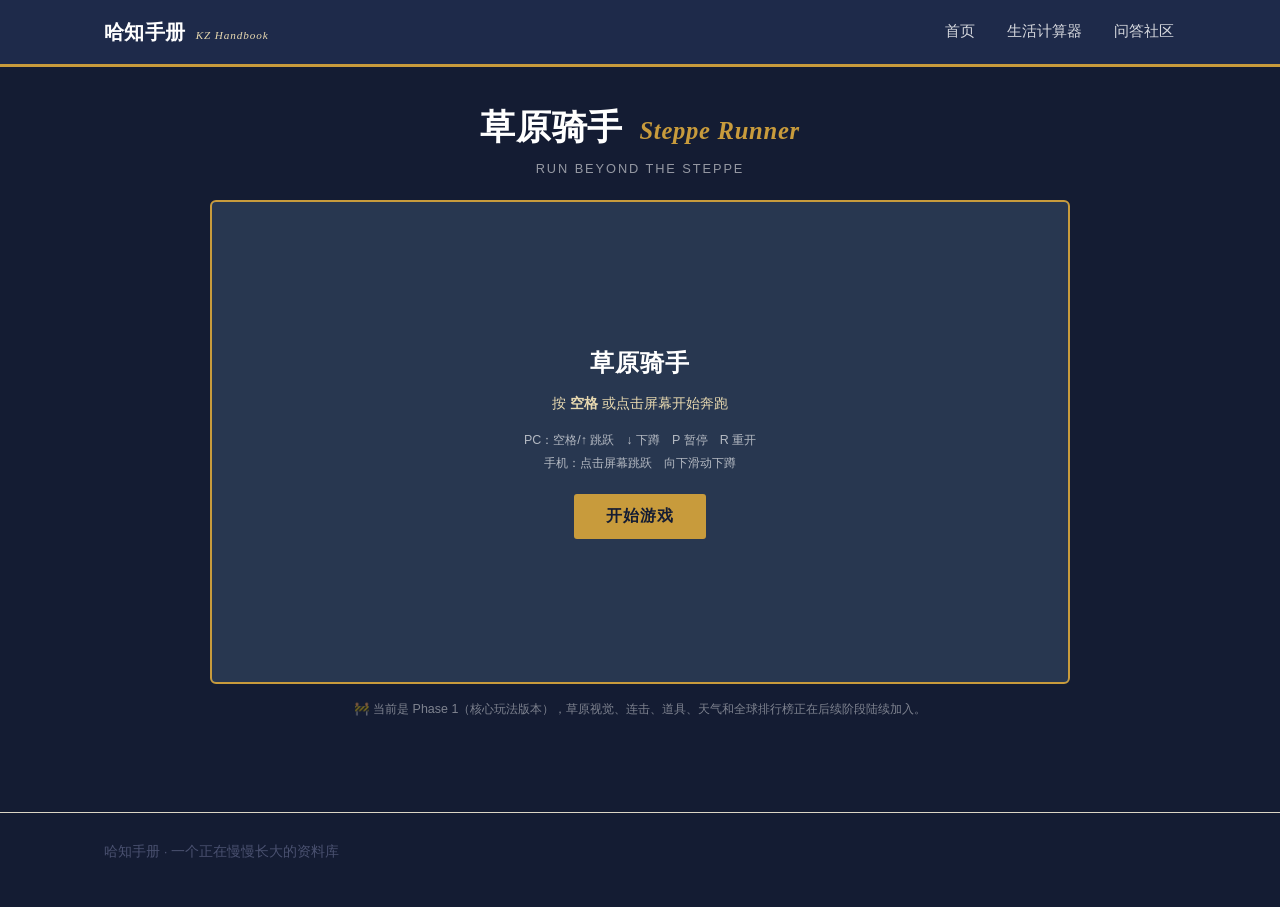
<file: games/steppe-runner.html>
<!DOCTYPE html>
<html lang="zh-CN">
<head>
<meta charset="UTF-8">
<meta name="viewport" content="width=device-width, initial-scale=1.0, maximum-scale=1.0, user-scalable=no">
<title>草原骑手 Steppe Runner · 哈知手册</title>
<meta name="description" content="草原骑手（Steppe Runner）—— 一个哈萨克斯坦草原风格的无限跑酷小游戏。">
<link rel="stylesheet" href="../style.css">
<link rel="stylesheet" href="steppe-runner.css">
</head>
<body class="game-body">

<header class="site-header">
  <div class="container header-inner">
    <a href="../index.html#/" class="brand">
      <span class="brand-mark">哈知手册</span>
      <span class="brand-sub">KZ Handbook</span>
    </a>
    <nav class="main-nav">
      <a href="../index.html#/">首页</a>
      <a href="../index.html#/calculator">生活计算器</a>
      <a href="../index.html#/qa">问答社区</a>
    </nav>
  </div>
</header>

<main class="game-main">
  <div class="game-title-block">
    <h1 class="game-title">草原骑手 <span class="game-title-en">Steppe Runner</span></h1>
    <p class="game-subtitle">RUN BEYOND THE STEPPE</p>
  </div>

  <div class="game-wrap" id="gameWrap">
    <canvas id="gameCanvas"></canvas>

    <!-- 开始界面 -->
    <div class="game-overlay" id="startScreen">
      <div class="overlay-box">
        <h2>草原骑手</h2>
        <p class="overlay-hint">按 <strong>空格</strong> 或点击屏幕开始奔跑</p>
        <p class="overlay-controls">
          PC：空格/↑ 跳跃　↓ 下蹲　P 暂停　R 重开<br>
          手机：点击屏幕跳跃　向下滑动下蹲
        </p>
        <button class="game-btn" id="startBtn">开始游戏</button>
      </div>
    </div>

    <!-- 游戏内 HUD -->
    <div class="game-hud" id="gameHud" style="display:none;">
      <div class="hud-distance">DISTANCE <span id="hudDistance">0</span> m</div>
      <div class="hud-score">SCORE <span id="hudScore">0</span></div>
    </div>

    <!-- 暂停界面 -->
    <div class="game-overlay" id="pauseScreen" style="display:none;">
      <div class="overlay-box">
        <h2>已暂停</h2>
        <p class="overlay-hint">按 P 或点击继续</p>
        <button class="game-btn" id="resumeBtn">继续</button>
      </div>
    </div>

    <!-- 死亡界面 -->
    <div class="game-overlay" id="gameOverScreen" style="display:none;">
      <div class="overlay-box">
        <h2 class="gameover-title">GAME OVER</h2>
        <div class="gameover-stats">
          <div class="stat-row"><span>DISTANCE</span><strong id="finalDistance">0 m</strong></div>
          <div class="stat-row"><span>SCORE</span><strong id="finalScore">0</strong></div>
          <div class="stat-row"><span>BEST</span><strong id="finalBest">0</strong></div>
        </div>
        <div class="gameover-btns">
          <button class="game-btn" id="retryBtn">RETRY</button>
        </div>
        <p class="overlay-note">按 R 快速重开</p>
      </div>
    </div>
  </div>

  <p class="game-phase-note">🚧 当前是 Phase 1（核心玩法版本），草原视觉、连击、道具、天气和全球排行榜正在后续阶段陆续加入。</p>
</main>

<footer class="site-footer">
  <div class="container footer-inner">
    <p>哈知手册 · 一个正在慢慢长大的资料库</p>
  </div>
</footer>

<script src="steppe-runner.js"></script>
</body>
</html>
</file>
<file: style.css>
/* ==========================================================
   哈知手册 — 设计令牌
   底色：暖白纸感 #FAF7F0
   主色：深靛蓝 #1E2A4A（草原夜空 / 稳重、可信）
   强调色：暖金 #C89B3C（哈萨克斯坦金色调，用于点睛而非铺满）
   辅助：赭红 #A84B3F（提示/相关信息，少量使用）
   字体：思源黑体系统栈作正文；标题用更收紧的字重与字距制造"手册"感
   ========================================================== */

:root {
  --ink: #1a2033;
  --ink-soft: #4a5170;
  --paper: #faf7f0;
  --paper-raised: #ffffff;
  --line: #dcd6c6;
  --navy: #1e2a4a;
  --navy-deep: #141c33;
  --gold: #c89b3c;
  --gold-soft: #e8d9b0;
  --rust: #a84b3f;

  --font-body: -apple-system, BlinkMacSystemFont, "PingFang SC", "Microsoft YaHei", "Segoe UI", sans-serif;
  --font-display: "PingFang SC", "Microsoft YaHei", var(--font-body);

  --radius-s: 3px;
  --radius-m: 6px;
  --content-width: 1120px;
  --content-narrow: 760px;
}

* { box-sizing: border-box; }

html { scroll-behavior: smooth; }

body {
  margin: 0;
  background: var(--paper);
  color: var(--ink);
  font-family: var(--font-body);
  line-height: 1.6;
  -webkit-font-smoothing: antialiased;
}

a { color: inherit; text-decoration: none; }

.container {
  max-width: var(--content-width);
  margin: 0 auto;
  padding: 0 24px;
}

/* ---------------- Header ---------------- */

.site-header {
  position: sticky;
  top: 0;
  z-index: 50;
  background: var(--navy);
  border-bottom: 3px solid var(--gold);
}

.header-inner {
  display: flex;
  align-items: center;
  justify-content: space-between;
  height: 64px;
}

.brand {
  display: flex;
  align-items: baseline;
  gap: 10px;
  color: #fff;
}

.brand-mark {
  font-size: 1.28rem;
  font-weight: 700;
  letter-spacing: 0.02em;
}

.brand-sub {
  font-size: 0.7rem;
  color: var(--gold-soft);
  letter-spacing: 0.08em;
  font-family: Georgia, "Times New Roman", serif;
  font-style: italic;
}

.main-nav {
  display: flex;
  gap: 28px;
}

.main-nav a {
  color: rgba(255,255,255,0.82);
  font-size: 0.95rem;
  padding: 6px 2px;
  border-bottom: 2px solid transparent;
  transition: color 0.15s, border-color 0.15s;
}

.main-nav a:hover,
.main-nav a.active {
  color: #fff;
  border-bottom-color: var(--gold);
}

.nav-toggle {
  display: none;
  flex-direction: column;
  justify-content: center;
  gap: 5px;
  width: 36px;
  height: 36px;
  background: none;
  border: none;
  cursor: pointer;
}

.nav-toggle span {
  display: block;
  height: 2px;
  background: #fff;
  border-radius: 2px;
}

/* ---------------- Hero ---------------- */

.hero {
  background: linear-gradient(180deg, var(--navy) 0%, var(--navy-deep) 100%);
  color: #fff;
  padding: 56px 0 72px;
  position: relative;
  overflow: hidden;
}

.hero::after {
  content: "";
  position: absolute;
  right: -80px;
  top: -80px;
  width: 320px;
  height: 320px;
  border: 1px solid rgba(200,155,60,0.25);
  border-radius: 50%;
}

.hero-inner {
  position: relative;
  z-index: 1;
}

.hero-eyebrow {
  color: var(--gold);
  font-size: 0.85rem;
  font-weight: 600;
  margin: 0 0 14px;
}

.hero h1 {
  font-size: clamp(1.9rem, 4vw, 2.7rem);
  font-weight: 700;
  line-height: 1.35;
  margin: 0 0 16px;
  max-width: 640px;
}

.hero p.lead {
  color: rgba(255,255,255,0.78);
  font-size: 1.05rem;
  max-width: 560px;
  margin: 0 0 32px;
}

/* Search box */

.search-box {
  max-width: 560px;
  display: flex;
  background: #fff;
  border-radius: var(--radius-m);
  overflow: hidden;
  box-shadow: 0 8px 24px rgba(0,0,0,0.25);
}

.search-box input {
  flex: 1;
  border: none;
  outline: none;
  padding: 15px 18px;
  font-size: 1rem;
  font-family: var(--font-body);
  color: var(--ink);
}

.search-box button {
  border: none;
  background: var(--gold);
  color: var(--navy-deep);
  font-weight: 700;
  padding: 0 24px;
  cursor: pointer;
  font-size: 0.95rem;
  transition: background 0.15s;
}

.search-box button:hover { background: #dcb04e; }

.hero-qa-link {
  display: inline-flex;
  align-items: center;
  gap: 8px;
  margin-top: 24px;
  color: var(--gold-soft);
  font-size: 0.92rem;
  border-bottom: 1px solid rgba(232,217,176,0.4);
  padding-bottom: 2px;
}

.hero-qa-link:hover { color: var(--gold); border-color: var(--gold); }

/* ---------------- Section headings ---------------- */

.section {
  padding: 52px 0;
}

.section-head {
  display: flex;
  align-items: baseline;
  justify-content: space-between;
  gap: 16px;
  margin-bottom: 24px;
  border-bottom: 1px solid var(--line);
  padding-bottom: 14px;
}

.section-head h2 {
  font-size: 1.35rem;
  font-weight: 700;
  margin: 0;
  display: flex;
  align-items: baseline;
  gap: 10px;
}

.section-head h2 .cn-index {
  color: var(--gold);
  font-size: 1rem;
  font-family: Georgia, serif;
  font-style: italic;
}

.section-head a.see-all {
  font-size: 0.88rem;
  color: var(--ink-soft);
  white-space: nowrap;
}

.section-head a.see-all:hover { color: var(--rust); }

/* ---------------- Category grid ---------------- */

.cat-grid {
  display: grid;
  grid-template-columns: repeat(auto-fill, minmax(180px, 1fr));
  gap: 14px;
}

.cat-card {
  background: var(--paper-raised);
  border: 1px solid var(--line);
  border-left: 3px solid var(--navy);
  padding: 18px 18px 16px;
  transition: border-color 0.15s, transform 0.15s;
}

.cat-card:hover {
  border-left-color: var(--gold);
  transform: translateY(-2px);
}

.cat-card .cat-icon {
  font-size: 1.4rem;
  display: block;
  margin-bottom: 8px;
}

.cat-card .cat-name {
  font-weight: 700;
  font-size: 1rem;
  margin-bottom: 4px;
}

.cat-card .cat-desc {
  font-size: 0.82rem;
  color: var(--ink-soft);
  line-height: 1.5;
}

.cat-card .cat-count {
  display: inline-block;
  margin-top: 10px;
  font-size: 0.75rem;
  color: var(--gold);
  font-weight: 600;
}

/* ---------------- Article cards / list ---------------- */

.article-grid {
  display: grid;
  grid-template-columns: repeat(auto-fill, minmax(280px, 1fr));
  gap: 18px;
}

.article-card {
  background: var(--paper-raised);
  border: 1px solid var(--line);
  padding: 20px;
  display: flex;
  flex-direction: column;
  gap: 8px;
  transition: box-shadow 0.15s, border-color 0.15s;
}

.article-card:hover {
  border-color: var(--navy);
  box-shadow: 4px 4px 0 var(--gold-soft);
}

.article-card .cat-tag {
  font-size: 0.72rem;
  color: var(--navy);
  background: var(--gold-soft);
  align-self: flex-start;
  padding: 2px 9px;
  border-radius: 2px;
  font-weight: 600;
}

.article-card h3 {
  font-size: 1.05rem;
  margin: 0;
  line-height: 1.4;
}

.article-card p {
  font-size: 0.88rem;
  color: var(--ink-soft);
  margin: 0;
  flex: 1;
}

.article-card .meta {
  font-size: 0.76rem;
  color: #9a917a;
  margin-top: 4px;
}

/* list variant (search results / category listing) */

.article-list {
  display: flex;
  flex-direction: column;
  border-top: 1px solid var(--line);
}

.article-row {
  display: flex;
  align-items: baseline;
  gap: 16px;
  padding: 16px 4px;
  border-bottom: 1px solid var(--line);
}

.article-row:hover .article-row-title { color: var(--rust); }

.article-row-title {
  font-weight: 700;
  font-size: 1rem;
  flex: 1;
  min-width: 200px;
}

.article-row-summary {
  color: var(--ink-soft);
  font-size: 0.86rem;
  flex: 2;
  min-width: 200px;
}

.article-row-meta {
  font-size: 0.78rem;
  color: #9a917a;
  white-space: nowrap;
}

/* ---------------- Qa banner ---------------- */

.qa-banner {
  background: var(--rust);
  color: #fff;
  padding: 28px 0;
}

.qa-banner-inner {
  display: flex;
  align-items: center;
  justify-content: space-between;
  gap: 20px;
  flex-wrap: wrap;
}

.qa-banner h3 {
  margin: 0 0 6px;
  font-size: 1.15rem;
}

.qa-banner p {
  margin: 0;
  color: rgba(255,255,255,0.85);
  font-size: 0.9rem;
}

.qa-banner .btn-ghost {
  border: 1px solid rgba(255,255,255,0.5);
  padding: 10px 20px;
  font-size: 0.88rem;
  white-space: nowrap;
  transition: background 0.15s;
}

.qa-banner .btn-ghost:hover { background: rgba(255,255,255,0.15); }

/* ---------------- Breadcrumb ---------------- */

.breadcrumb {
  font-size: 0.85rem;
  color: var(--ink-soft);
  margin-bottom: 18px;
}

.breadcrumb a:hover { color: var(--rust); }

.breadcrumb .sep { margin: 0 6px; color: var(--line); }

/* ---------------- Article page ---------------- */

.article-page {
  max-width: var(--content-narrow);
  margin: 0 auto;
  padding: 40px 24px 80px;
}

.article-page .cat-tag {
  font-size: 0.75rem;
  color: var(--navy);
  background: var(--gold-soft);
  padding: 3px 10px;
  border-radius: 2px;
  font-weight: 600;
  display: inline-block;
  margin-bottom: 14px;
}

.article-page h1 {
  font-size: clamp(1.6rem, 3.4vw, 2.1rem);
  line-height: 1.4;
  margin: 0 0 10px;
}

.article-page .meta {
  color: #9a917a;
  font-size: 0.85rem;
  margin-bottom: 32px;
  padding-bottom: 24px;
  border-bottom: 1px solid var(--line);
}

.article-body h3 {
  font-size: 1.15rem;
  margin: 28px 0 10px;
  color: var(--navy);
}

.article-body p {
  margin: 0 0 16px;
  font-size: 1rem;
  color: #2a3050;
}

.article-body ul {
  margin: 0 0 16px;
  padding-left: 1.3em;
}

.article-body li {
  margin-bottom: 6px;
}

.article-body strong { color: var(--navy); }

.related-box {
  margin-top: 44px;
  padding-top: 24px;
  border-top: 1px solid var(--line);
}

.related-box h4 {
  font-size: 0.95rem;
  color: var(--ink-soft);
  margin: 0 0 12px;
  font-weight: 700;
}

.related-links {
  display: flex;
  flex-direction: column;
  gap: 8px;
}

.related-links a {
  font-size: 0.94rem;
  color: var(--navy);
  border-bottom: 1px solid var(--line);
  padding-bottom: 8px;
}

.related-links a:hover { color: var(--rust); }

.back-row {
  margin-top: 40px;
  display: flex;
  gap: 18px;
  flex-wrap: wrap;
}

.back-row a {
  font-size: 0.9rem;
  color: var(--navy);
  font-weight: 600;
}

.back-row a:hover { color: var(--rust); }

/* ---------------- Category page ---------------- */

.cat-page-head {
  background: var(--navy);
  color: #fff;
  padding: 40px 0;
}

.cat-page-head .cat-icon-big { font-size: 2rem; display: block; margin-bottom: 10px; }
.cat-page-head h1 { margin: 0 0 8px; font-size: 1.7rem; }
.cat-page-head p { margin: 0; color: rgba(255,255,255,0.75); }

/* ---------------- QA placeholder page ---------------- */

.qa-page {
  max-width: var(--content-narrow);
  margin: 0 auto;
  padding: 60px 24px 90px;
  text-align: center;
}

.qa-page .qa-icon { font-size: 2.6rem; margin-bottom: 16px; }
.qa-page h1 { font-size: 1.6rem; margin-bottom: 14px; }
.qa-page p { color: var(--ink-soft); font-size: 1rem; max-width: 460px; margin: 0 auto 8px; }

.qa-roadmap {
  margin-top: 36px;
  text-align: left;
  display: inline-block;
  border: 1px solid var(--line);
  padding: 20px 28px;
  background: var(--paper-raised);
}

.qa-roadmap h4 {
  margin: 0 0 10px;
  font-size: 0.88rem;
  color: var(--gold);
  text-transform: none;
}

.qa-roadmap ul { margin: 0; padding-left: 1.2em; color: var(--ink-soft); font-size: 0.9rem; }
.qa-roadmap li { margin-bottom: 5px; }

/* ---------------- Empty state ---------------- */

.empty-state {
  text-align: center;
  padding: 48px 20px;
  color: var(--ink-soft);
}

.empty-state .empty-icon { font-size: 2rem; margin-bottom: 12px; }

/* ---------------- QA / Forum widgets ---------------- */

.qa-page-wide {
  max-width: var(--content-width);
}

.qa-list-head {
  display: flex;
  align-items: flex-end;
  justify-content: space-between;
  gap: 20px;
  flex-wrap: wrap;
  text-align: left;
  margin-bottom: 20px;
}

.qa-list-head h1 {
  font-size: 1.6rem;
  margin: 0 0 6px;
  text-align: left;
}

.qa-sub {
  color: var(--ink-soft);
  margin: 0;
  text-align: left;
}

.btn-primary {
  display: inline-block;
  background: var(--navy);
  color: #fff;
  border: none;
  padding: 11px 22px;
  font-size: 0.92rem;
  font-weight: 600;
  cursor: pointer;
  border-radius: var(--radius-s);
  white-space: nowrap;
  transition: background 0.15s;
}

.btn-primary:hover { background: var(--navy-deep); }

.btn-link {
  background: none;
  border: none;
  color: var(--rust);
  font-size: 0.88rem;
  font-weight: 600;
  cursor: pointer;
  padding: 0;
}

.btn-link:hover { text-decoration: underline; }

.qa-auth-bar {
  display: flex;
  align-items: center;
  justify-content: space-between;
  background: var(--paper-raised);
  border: 1px solid var(--line);
  padding: 12px 18px;
  font-size: 0.9rem;
  color: var(--ink-soft);
  margin-bottom: 24px;
  border-radius: var(--radius-s);
}

.post-list {
  display: flex;
  flex-direction: column;
  border-top: 1px solid var(--line);
}

.post-row {
  display: flex;
  align-items: center;
  justify-content: space-between;
  gap: 16px;
  padding: 18px 4px;
  border-bottom: 1px solid var(--line);
}

.post-row:hover .post-row-title { color: var(--rust); }

.post-row-main {
  display: flex;
  flex-direction: column;
  gap: 4px;
  min-width: 0;
}

.post-row-title {
  font-weight: 700;
  font-size: 1rem;
}

.post-row-snippet {
  font-size: 0.85rem;
  color: var(--ink-soft);
  overflow: hidden;
  text-overflow: ellipsis;
  white-space: nowrap;
}

.post-row-meta {
  display: flex;
  flex-direction: column;
  align-items: flex-end;
  gap: 2px;
  font-size: 0.78rem;
  color: #9a917a;
  white-space: nowrap;
}

/* Post form (new post / reply) */

.post-form {
  display: flex;
  flex-direction: column;
  gap: 10px;
  margin-top: 8px;
}

.post-form label {
  font-size: 0.85rem;
  font-weight: 600;
  color: var(--navy);
  margin-top: 6px;
}

.post-form input,
.post-form select,
.post-form textarea {
  font-family: var(--font-body);
  font-size: 0.95rem;
  padding: 11px 14px;
  border: 1px solid var(--line);
  border-radius: var(--radius-s);
  background: var(--paper-raised);
  color: var(--ink);
  resize: vertical;
}

.post-form input:focus,
.post-form select:focus,
.post-form textarea:focus {
  outline: none;
  border-color: var(--navy);
}

/* Replies */

.reply-list {
  display: flex;
  flex-direction: column;
  gap: 16px;
}

.reply-item {
  border-left: 2px solid var(--gold-soft);
  padding-left: 14px;
}

.reply-meta {
  font-size: 0.78rem;
  color: #9a917a;
  margin-bottom: 4px;
}

.reply-content {
  font-size: 0.94rem;
  color: #2a3050;
}

/* Error / hint text */

.modal-error {
  color: var(--rust);
  font-size: 0.82rem;
  margin: 0;
  min-height: 1em;
}

.modal-hint {
  color: #2f7a4f;
  font-size: 0.82rem;
  margin: 0;
}

.field-hint {
  color: var(--ink-soft);
  font-size: 0.78rem;
  margin: -6px 0 0;
}

/* ---------------- Auth modal ---------------- */

.modal-overlay {
  position: fixed;
  inset: 0;
  background: rgba(20, 28, 51, 0.55);
  display: flex;
  align-items: center;
  justify-content: center;
  z-index: 100;
  padding: 20px;
}

.modal-box {
  background: var(--paper-raised);
  width: 100%;
  max-width: 400px;
  padding: 32px 28px 28px;
  position: relative;
  border-radius: var(--radius-m);
  box-shadow: 0 20px 60px rgba(0,0,0,0.3);
}

.modal-close {
  position: absolute;
  top: 12px;
  right: 14px;
  background: none;
  border: none;
  font-size: 1.4rem;
  color: var(--ink-soft);
  cursor: pointer;
  line-height: 1;
}

.modal-tabs {
  display: flex;
  gap: 4px;
  margin-bottom: 20px;
  border-bottom: 1px solid var(--line);
}

.modal-tab {
  flex: 1;
  background: none;
  border: none;
  padding: 10px 0;
  font-size: 0.95rem;
  font-weight: 600;
  color: var(--ink-soft);
  cursor: pointer;
  border-bottom: 2px solid transparent;
}

.modal-tab.active {
  color: var(--navy);
  border-bottom-color: var(--gold);
}

.modal-form {
  display: flex;
  flex-direction: column;
  gap: 12px;
}

.modal-form input {
  font-family: var(--font-body);
  font-size: 0.95rem;
  padding: 11px 14px;
  border: 1px solid var(--line);
  border-radius: var(--radius-s);
}

.modal-form input:focus {
  outline: none;
  border-color: var(--navy);
}

.modal-form .btn-primary {
  margin-top: 4px;
  text-align: center;
}

@media (max-width: 760px) {
  .qa-list-head { flex-direction: column; align-items: stretch; }
  .post-row { flex-direction: column; align-items: flex-start; gap: 6px; }
  .post-row-meta { flex-direction: row; gap: 10px; }
  .qa-auth-bar { flex-direction: column; align-items: flex-start; gap: 8px; }
}

/* ---------------- Calculator suite ---------------- */

.calc-hub-grid {
  display: grid;
  grid-template-columns: repeat(auto-fill, minmax(230px, 1fr));
  gap: 16px;
}

.calc-hub-card {
  background: var(--paper-raised);
  border: 1px solid var(--line);
  border-left: 3px solid var(--gold);
  padding: 20px;
  display: flex;
  flex-direction: column;
  gap: 6px;
  transition: transform 0.15s, border-color 0.15s;
}

.calc-hub-card:hover {
  transform: translateY(-2px);
  border-left-color: var(--navy);
}

.calc-hub-icon { font-size: 1.5rem; }
.calc-hub-name { font-weight: 700; font-size: 1rem; }
.calc-hub-desc { font-size: 0.82rem; color: var(--ink-soft); line-height: 1.5; }

.calc-data-note {
  margin-top: 32px;
  padding: 14px 18px;
  background: var(--gold-soft);
  color: var(--navy);
  font-size: 0.82rem;
  border-radius: var(--radius-s);
}

.calc-page {
  max-width: var(--content-narrow);
  margin: 0 auto;
  padding: 40px 24px 80px;
}

.calc-subtitle {
  color: var(--ink-soft);
  margin: 0 0 24px;
}

.calc-form {
  display: flex;
  flex-direction: column;
  gap: 14px;
  margin-bottom: 20px;
}

.calc-input-row {
  display: flex;
  align-items: center;
  justify-content: space-between;
  gap: 16px;
  flex-wrap: wrap;
}

.calc-input-row label {
  font-size: 0.92rem;
  font-weight: 600;
  color: var(--navy);
  flex: 1;
  min-width: 180px;
}

.calc-input-wrap {
  display: flex;
  align-items: center;
  gap: 8px;
  background: var(--paper-raised);
  border: 1px solid var(--line);
  border-radius: var(--radius-s);
  padding: 0 12px;
}

.calc-input-wrap input {
  border: none;
  outline: none;
  padding: 10px 0;
  font-size: 0.95rem;
  font-family: var(--font-body);
  width: 140px;
  background: transparent;
  color: var(--ink);
}

.calc-unit {
  font-size: 0.82rem;
  color: var(--ink-soft);
  white-space: nowrap;
}

.calc-input-row select {
  font-family: var(--font-body);
  font-size: 0.95rem;
  padding: 9px 12px;
  border: 1px solid var(--line);
  border-radius: var(--radius-s);
  background: var(--paper-raised);
  color: var(--ink);
  min-width: 160px;
}

.calc-preset-row {
  display: flex;
  align-items: center;
  gap: 8px;
  flex-wrap: wrap;
  margin-bottom: 18px;
  font-size: 0.85rem;
  color: var(--ink-soft);
}

.calc-preset-btn {
  background: var(--paper-raised);
  border: 1px solid var(--line);
  padding: 7px 14px;
  font-size: 0.85rem;
  border-radius: 20px;
  cursor: pointer;
  transition: background 0.15s, border-color 0.15s;
}

.calc-preset-btn:hover {
  border-color: var(--navy);
  background: var(--gold-soft);
}

.calc-tabs {
  display: flex;
  gap: 4px;
  margin-bottom: 20px;
  border-bottom: 1px solid var(--line);
  flex-wrap: wrap;
}

.calc-tab {
  background: none;
  border: none;
  padding: 10px 4px;
  margin-right: 20px;
  font-size: 0.9rem;
  font-weight: 600;
  color: var(--ink-soft);
  cursor: pointer;
  border-bottom: 2px solid transparent;
}

.calc-tab.active {
  color: var(--navy);
  border-bottom-color: var(--gold);
}

.calc-result-box {
  min-height: 20px;
}

.calc-result-main {
  font-size: 1.15rem;
  color: var(--navy);
  margin-bottom: 10px;
}

.calc-result-main strong {
  color: var(--rust);
}

.calc-tier-badge {
  display: inline-block;
  color: #fff;
  font-weight: 700;
  font-size: 0.85rem;
  padding: 5px 14px;
  border-radius: 20px;
  margin-bottom: 14px;
}

.calc-result-detail p {
  font-size: 0.92rem;
  color: #2a3050;
  margin: 0 0 8px;
}

.calc-result-detail ul {
  margin: 0 0 8px;
  padding-left: 1.2em;
}

.calc-result-detail li {
  font-size: 0.92rem;
  margin-bottom: 6px;
}

.calc-hint {
  color: var(--ink-soft) !important;
  font-size: 0.82rem !important;
}

.calc-warning {
  color: var(--rust) !important;
}

.calc-breakdown {
  border-top: 1px solid var(--line);
}

.calc-breakdown-row {
  display: flex;
  justify-content: space-between;
  padding: 10px 2px;
  border-bottom: 1px solid var(--line);
  font-size: 0.92rem;
}

.calc-breakdown-row.calc-minus span:last-child {
  color: var(--rust);
}

.calc-compare-row {
  display: flex;
  align-items: center;
  gap: 16px;
  flex-wrap: wrap;
}

.calc-compare-card {
  flex: 1;
  min-width: 160px;
  background: var(--paper-raised);
  border: 1px solid var(--line);
  padding: 18px;
  text-align: center;
}

.calc-compare-label { font-size: 0.85rem; color: var(--ink-soft); margin-bottom: 6px; }
.calc-compare-value { font-size: 1.3rem; font-weight: 700; color: var(--navy); }
.calc-compare-sub { font-size: 0.78rem; color: #9a917a; margin-top: 4px; }
.calc-compare-vs { font-weight: 700; color: var(--gold); }

.calc-fine-print {
  font-size: 0.78rem;
  color: #9a917a;
  margin-top: 16px;
  line-height: 1.6;
}

@media (max-width: 760px) {
  .calc-input-row { flex-direction: column; align-items: flex-start; }
  .calc-input-wrap { width: 100%; }
  .calc-input-wrap input { width: 100%; }
  .calc-compare-row { flex-direction: column; }
  .calc-compare-vs { transform: rotate(90deg); }
}

/* ---------------- Footer ---------------- */

.site-footer {
  border-top: 1px solid var(--line);
  padding: 28px 0 40px;
  margin-top: 20px;
}

.footer-inner p {
  margin: 0 0 4px;
  font-size: 0.85rem;
  color: var(--ink-soft);
}

.footer-sub { color: #a39c88 !important; font-size: 0.78rem !important; }

/* ---------------- Responsive ---------------- */

@media (max-width: 760px) {
  .main-nav { display: none; }
  .nav-toggle { display: flex; }

  .main-nav.open {
    display: flex;
    flex-direction: column;
    position: absolute;
    top: 64px;
    left: 0;
    right: 0;
    background: var(--navy);
    padding: 12px 24px 20px;
    gap: 4px;
    border-bottom: 3px solid var(--gold);
  }

  .main-nav.open a { padding: 10px 0; border-bottom: 1px solid rgba(255,255,255,0.1); }

  .hero { padding: 40px 0 52px; }
  .search-box { flex-direction: column; box-shadow: none; border: 1px solid var(--line); }
  .search-box button { padding: 13px; }

  .article-row { flex-direction: column; gap: 4px; }

  .qa-banner-inner { flex-direction: column; align-items: flex-start; }

  .section { padding: 36px 0; }
}

@media (prefers-reduced-motion: reduce) {
  * { transition: none !important; scroll-behavior: auto !important; }
}

/* Focus visibility */
a:focus-visible, button:focus-visible, input:focus-visible {
  outline: 2px solid var(--rust);
  outline-offset: 2px;
}
</file>
<file: games/steppe-runner.css>
/* ============================================================
   草原骑手 Steppe Runner · 游戏页面样式
   复用主站 style.css 的 CSS 变量（--navy, --gold, --paper 等）
   ============================================================ */

.game-body {
  background: var(--navy-deep);
}

.game-main {
  max-width: 900px;
  margin: 0 auto;
  padding: 32px 20px 60px;
}

.game-title-block {
  text-align: center;
  margin-bottom: 20px;
  color: #fff;
}

.game-title {
  font-size: clamp(1.6rem, 4vw, 2.2rem);
  margin: 0 0 4px;
  letter-spacing: 0.02em;
}

.game-title-en {
  font-family: Georgia, serif;
  font-style: italic;
  color: var(--gold);
  font-size: 0.7em;
  margin-left: 6px;
}

.game-subtitle {
  color: rgba(255,255,255,0.55);
  font-size: 0.8rem;
  letter-spacing: 0.15em;
  margin: 0;
}

.game-wrap {
  position: relative;
  width: 100%;
  aspect-ratio: 16 / 9;
  max-height: 70vh;
  background: #87b8d8;
  border: 2px solid var(--gold);
  border-radius: var(--radius-m);
  overflow: hidden;
  touch-action: none;
  user-select: none;
}

#gameCanvas {
  display: block;
  width: 100%;
  height: 100%;
}

.game-hud {
  position: absolute;
  top: 12px;
  left: 0;
  right: 0;
  display: flex;
  justify-content: space-between;
  padding: 0 16px;
  color: #fff;
  font-family: "Courier New", monospace;
  font-weight: 700;
  font-size: 0.9rem;
  text-shadow: 0 1px 3px rgba(0,0,0,0.6);
  pointer-events: none;
}

.hud-distance span, .hud-score span {
  color: var(--gold);
}

.game-overlay {
  position: absolute;
  inset: 0;
  background: rgba(20, 28, 51, 0.82);
  display: flex;
  align-items: center;
  justify-content: center;
}

.overlay-box {
  text-align: center;
  color: #fff;
  padding: 20px;
  max-width: 90%;
}

.overlay-box h2 {
  font-size: 1.5rem;
  margin: 0 0 10px;
  letter-spacing: 0.05em;
}

.overlay-hint {
  font-size: 0.9rem;
  color: var(--gold-soft);
  margin: 0 0 14px;
}

.overlay-controls {
  font-size: 0.78rem;
  color: rgba(255,255,255,0.65);
  line-height: 1.8;
  margin: 0 0 20px;
}

.overlay-note {
  font-size: 0.78rem;
  color: rgba(255,255,255,0.5);
  margin-top: 14px;
}

.game-btn {
  background: var(--gold);
  color: var(--navy-deep);
  border: none;
  padding: 12px 32px;
  font-size: 1rem;
  font-weight: 700;
  border-radius: var(--radius-s);
  cursor: pointer;
  letter-spacing: 0.05em;
}

.game-btn:hover { background: #dcb04e; }

.gameover-title {
  color: var(--rust);
  font-family: "Courier New", monospace;
  letter-spacing: 0.1em;
}

.gameover-stats {
  display: flex;
  flex-direction: column;
  gap: 6px;
  margin: 16px 0 22px;
  font-family: "Courier New", monospace;
}

.stat-row {
  display: flex;
  justify-content: space-between;
  gap: 30px;
  font-size: 0.95rem;
  border-bottom: 1px dashed rgba(255,255,255,0.2);
  padding-bottom: 4px;
}

.stat-row span { color: rgba(255,255,255,0.6); }
.stat-row strong { color: var(--gold); }

.gameover-btns {
  display: flex;
  justify-content: center;
  gap: 12px;
}

.game-phase-note {
  text-align: center;
  color: rgba(255,255,255,0.45);
  font-size: 0.78rem;
  margin-top: 16px;
}

@media (max-width: 600px) {
  .game-wrap { aspect-ratio: 4 / 3; max-height: 60vh; }
  .overlay-controls { display: none; }
}
</file>
